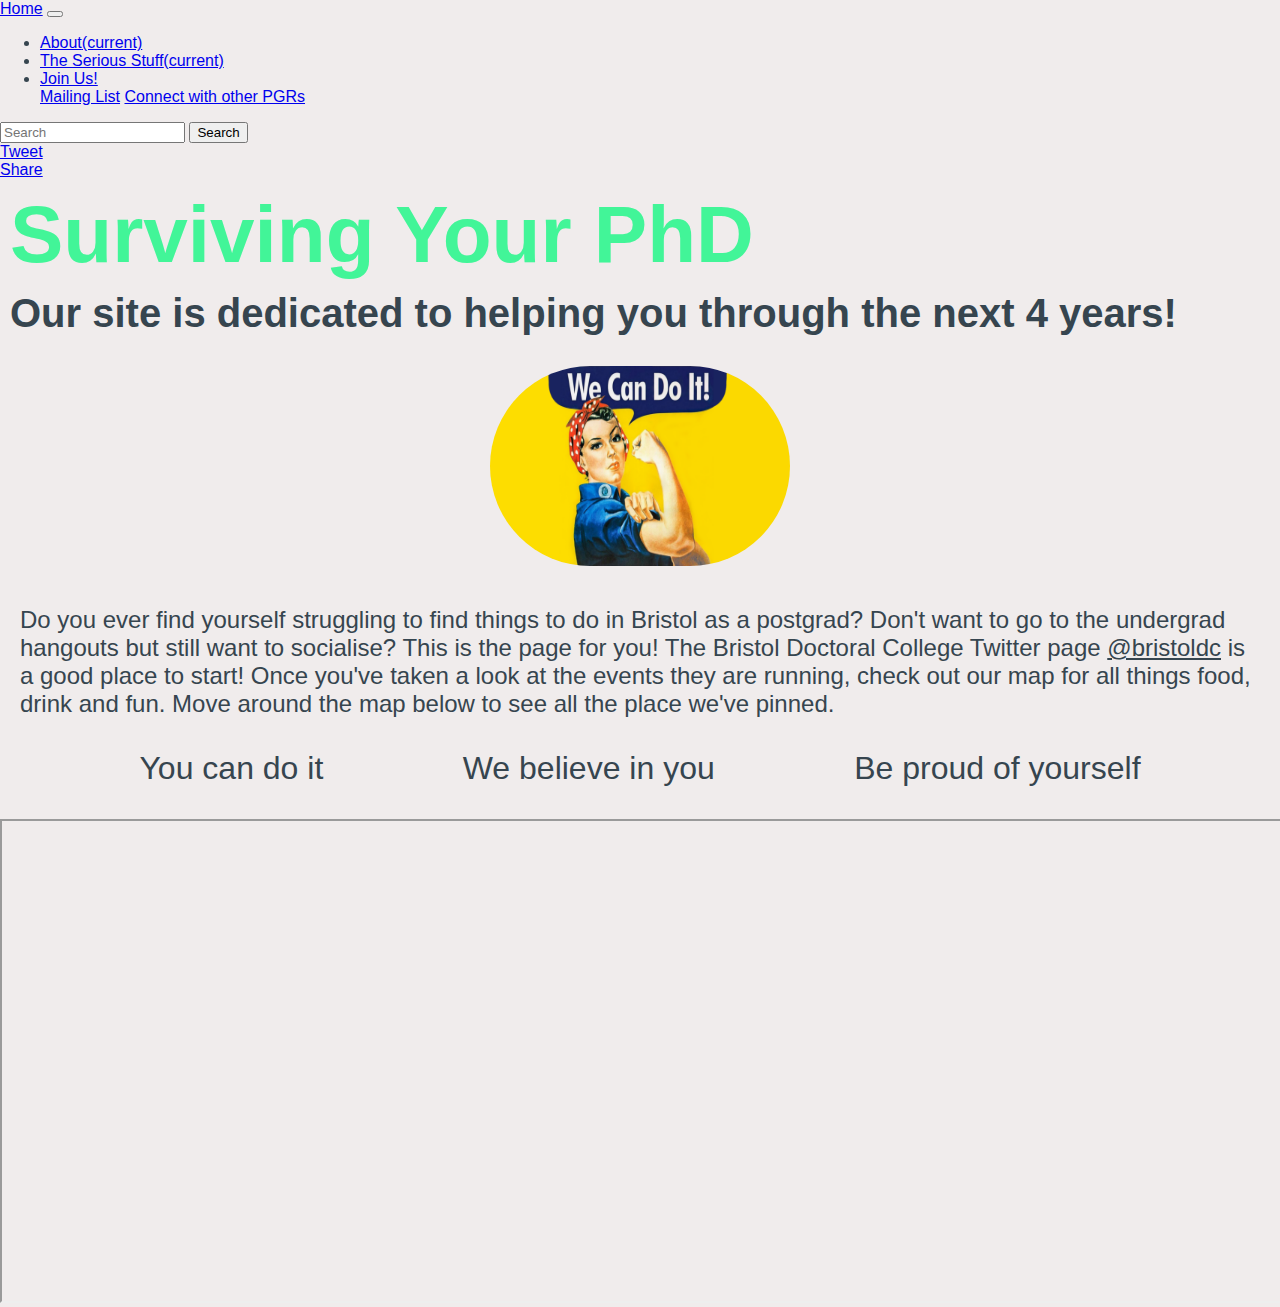
<file: index.html>
<!DOCTYPE html>
<html>

<head>
  <title>Surviving Your PhD</title>
  <link rel="stylesheet" href="https://stackpath.bootstrapcdn.com/bootstrap/4.4.0/css/bootstrap.min.css" integrity="sha384-SI27wrMjH3ZZ89r4o+fGIJtnzkAnFs3E4qz9DIYioCQ5l9Rd/7UAa8DHcaL8jkWt" crossorigin="anonymous">
  <link rel="stylesheet" type="text/css" href="index_style.css">
</head>

<body>
  <nav class="navbar navbar-expand-lg navbar-light bg-light">
    <a class="navbar-brand" href="#">Home</a>
    <button class="navbar-toggler" type="button" data-toggle="collapse" data-target="#navbarSupportedContent" aria-controls="navbarSupportedContent" aria-expanded="false" aria-label="Toggle navigation">
      <span class="navbar-toggler-icon"></span>
    </button>
    <div class="collapse navbar-collapse" id="navbarSupportedContent">
      <ul class="navbar-nav mr-auto">
        <li class="nav-item active">
          <a class="nav-link" href="About_page.html">About<span class="sr-only">(current)</span></a>
        </li>
        <li class="nav-item active">
          <a class="nav-link" href="Serious.html">The Serious Stuff<span class="sr-only">(current)</span></a>
        </li>
        <li class="nav-item dropdown">
          <a class="nav-link dropdown-toggle" href="#" id="navbarDropdown" role="button" data-toggle="dropdown" aria-haspopup="true" aria-expanded="false">
            Join Us!</a>
          <div class="dropdown-menu" aria-labelledby="navbarDropdown">
            <a class="dropdown-item" href="Mailing_list.html">Mailing List</a>
            <a class="dropdown-item" href="https://www.facebook.com/groups/pgnetwork/">Connect with other PGRs</a>
          </div>
        </li>
      </ul>
      <form class="form-inline my-2 my-lg-0">
        <input class="form-control mr-sm-2" type="search" placeholder="Search" aria-label="Search">
        <button class="btn btn-outline-success my-2 my-sm-0" type="submit">Search</button>
      </form>
    </div>
  </nav>
  <a href="https://twitter.com/share?ref_src=twsrc%5Etfw" class="twitter-share-button" data-size="large" data-show-count="false">Tweet</a><br>
  <div class="fb-share-button" data-href="https://dinakan789.github.io/CFG-project/Serious.html" data-layout="button_count" data-size="large"><a target="_blank" href="https://www.facebook.com/sharer/sharer.php?u=https%3A%2F%2Fdinakan789.github.io%2FCFG-project%2FSerious.html&amp;src=sdkpreparse" class="fb-xfbml-parse-ignore">Share</a></div>
  <div class="container">
    <div class="row">
      <div class="col-sm">
        <h1>Surviving Your PhD</h1>
        <h2>Our site is dedicated to helping you through the next 4 years!</h2>
        <img src="we_can_do_it.png" alt="Inspirational Image" style="width:300px;height:200px;">
      </div>
    </div>
  </div>
  <div class="container">
    <div class="row">
      <div class="col-sm">
        <p class="text-justify">Do you ever find yourself struggling to find things to do in Bristol as a postgrad? Don't want to go to the undergrad hangouts but still want to socialise? This is the page for you! The Bristol Doctoral College Twitter page
          <a class ="bdc" href="https://twitter.com/bristoldc?lang=en">@bristoldc</a>
          is a good place to start! Once you've taken a look at the events they are running, check out our map for all things food, drink and fun. Move around the map below to see all the place we've pinned.
          <ol>
            <li id="top">You can do it</li>
            <li id="middle">We believe in you</li>
            <li id="bottom">Be proud of yourself</li>
          </ol>
        </p>
      </div>
    </div>
  </div>
  <iframe src="https://www.google.co.uk/maps/d/embed?mid=10mdxvRXufTU4mFxarI4h4KiiKmgjUuBt" width=100% height="480"></iframe>
</body>

<script src="https://code.jquery.com/jquery-3.4.1.slim.min.js" integrity="sha384-J6qa4849blE2+poT4WnyKhv5vZF5SrPo0iEjwBvKU7imGFAV0wwj1yYfoRSJoZ+n" crossorigin="anonymous"></script>
<script src="https://cdn.jsdelivr.net/npm/popper.js@1.16.0/dist/umd/popper.min.js" integrity="sha384-Q6E9RHvbIyZFJoft+2mJbHaEWldlvI9IOYy5n3zV9zzTtmI3UksdQRVvoxMfooAo" crossorigin="anonymous"></script>
<script src="https://stackpath.bootstrapcdn.com/bootstrap/4.4.0/js/bootstrap.min.js" integrity="sha384-3qaqj0lc6sV/qpzrc1N5DC6i1VRn/HyX4qdPaiEFbn54VjQBEU341pvjz7Dv3n6P" crossorigin="anonymous"></script>
<script async src="https://platform.twitter.com/widgets.js" charset="utf-8"></script>
<div id="fb-root"></div>
  <script async defer crossorigin="anonymous" src="https://connect.facebook.net/en_GB/sdk.js#xfbml=1&version=v5.0"></script>
</html>
</file>
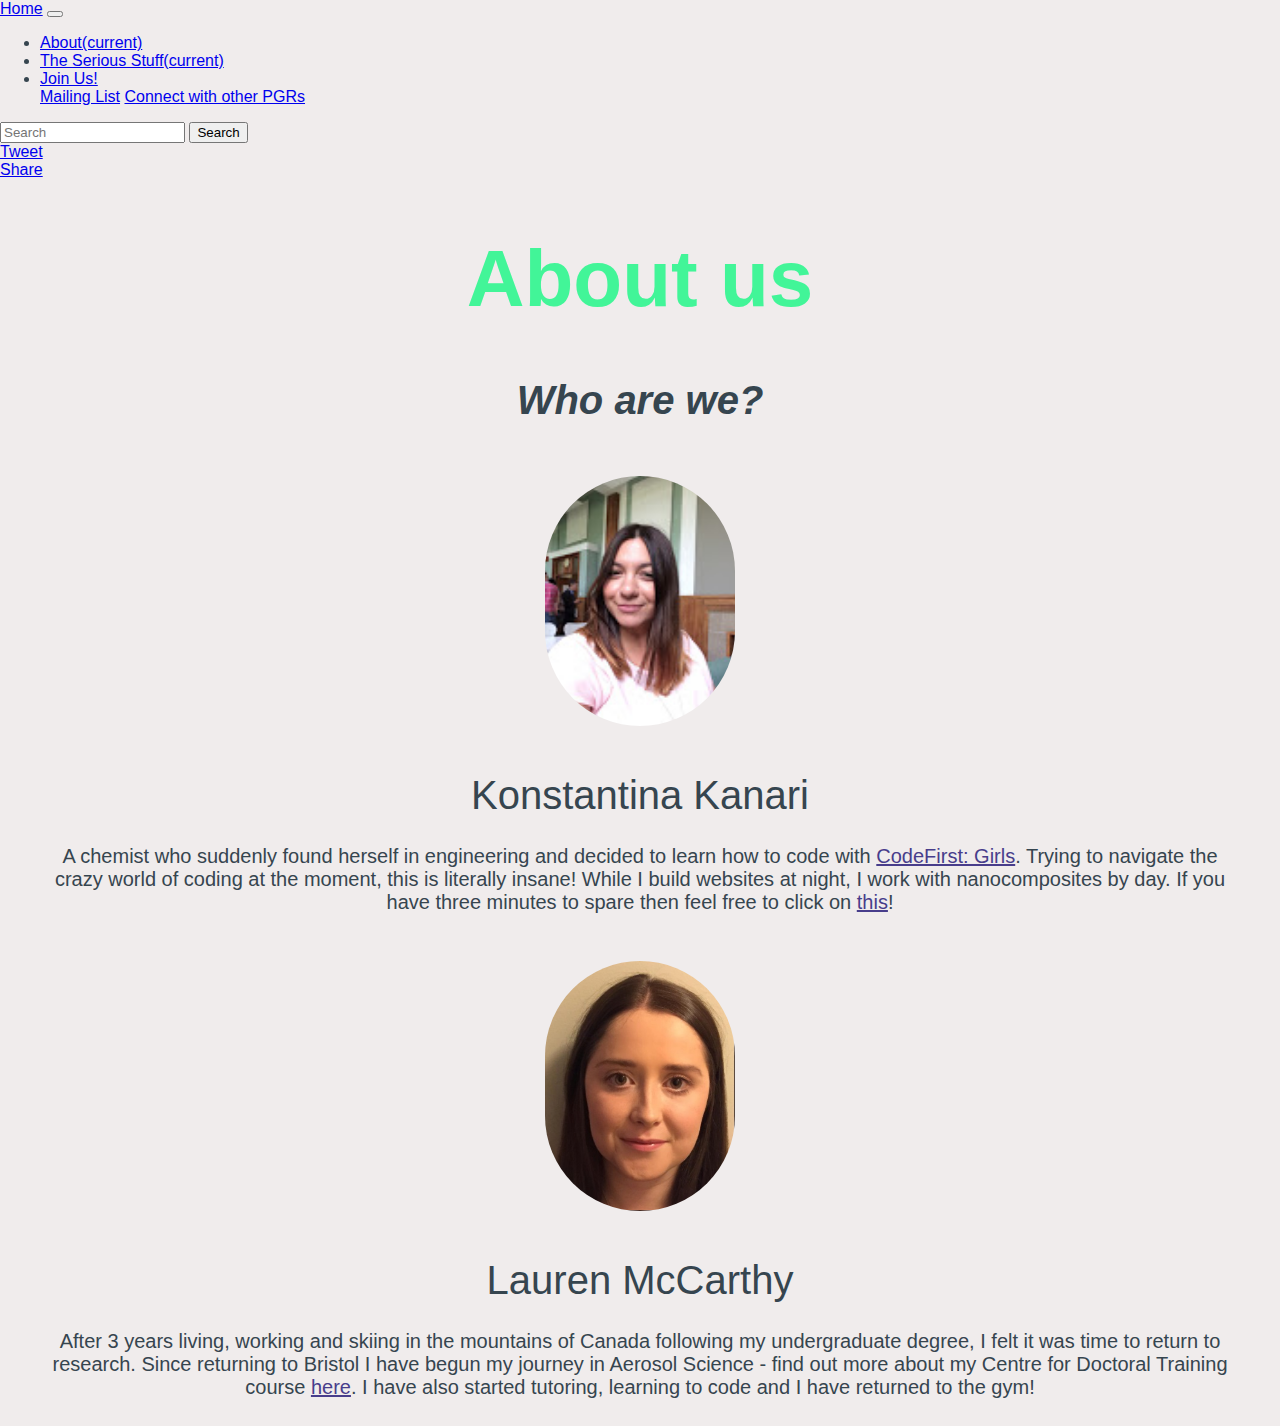
<file: About_page.html>
<!DOCTYPE html>
<html>
<head>
  <title>About us</title>
  <link rel="stylesheet" href="https://stackpath.bootstrapcdn.com/bootstrap/4.4.0/css/bootstrap.min.css" integrity="sha384-SI27wrMjH3ZZ89r4o+fGIJtnzkAnFs3E4qz9DIYioCQ5l9Rd/7UAa8DHcaL8jkWt" crossorigin="anonymous">
  <link rel="stylesheet" type="text/css" href="About_style.css">

  <body>
    <nav class="navbar navbar-expand-lg navbar-light bg-light">
      <a class="navbar-brand" href="index.html">Home</a>
      <button class="navbar-toggler" type="button" data-toggle="collapse" data-target="#navbarSupportedContent" aria-controls="navbarSupportedContent" aria-expanded="false" aria-label="Toggle navigation">
        <span class="navbar-toggler-icon"></span>
      </button>

      <div class="collapse navbar-collapse" id="navbarSupportedContent">
        <ul class="navbar-nav mr-auto">
          <li class="nav-item active">
            <a class="nav-link" href="About_page.html">About<span class="sr-only">(current)</span></a>
          </li>
          <li class="nav-item active">
            <a class="nav-link" href="Serious.html">The Serious Stuff<span class="sr-only">(current)</span></a>
          </li>
          <li class="nav-item dropdown">
            <a class="nav-link dropdown-toggle" href="#" id="navbarDropdown" role="button" data-toggle="dropdown" aria-haspopup="true" aria-expanded="false">
              Join Us!</a>
            <div class="dropdown-menu" aria-labelledby="navbarDropdown">
              <a class="dropdown-item" href="Mailing_list.html">Mailing List</a>
              <a class="dropdown-item" href="https://www.facebook.com/groups/pgnetwork/">Connect with other PGRs</a>
            </div>
          </li>
        </ul>
        <form class="form-inline my-2 my-lg-0">
          <input class="form-control mr-sm-2" type="search" placeholder="Search" aria-label="Search">
          <button class="btn btn-outline-success my-2 my-sm-0" type="submit">Search</button>
        </form>
      </div>
    </nav>
  </head>
  <a href="https://twitter.com/share?ref_src=twsrc%5Etfw" class="twitter-share-button" data-size="large" data-show-count="false">Tweet</a><br>
  <div class="fb-share-button" data-href="https://dinakan789.github.io/CFG-project/Serious.html" data-layout="button_count" data-size="large"><a target="_blank" href="https://www.facebook.com/sharer/sharer.php?u=https%3A%2F%2Fdinakan789.github.io%2FCFG-project%2FSerious.html&amp;src=sdkpreparse" class="fb-xfbml-parse-ignore">Share</a></div>
  <div>
    <h1>About us</h1>
    <h2><em>Who are we?</em></h2>
  </div>
  <div class="container">
    <div class="row">
      <div class="col-sm">
        <img class="profile-img" src="Dina.jpg" alt="Konstantina Kanari" style="width:190px;height:250px;">
        <p class="name">Konstantina Kanari</p>
        <p class="text-justify">
          A chemist who suddenly found herself in engineering and decided to learn how to code with
          <a class="page_url"href="https://www.codefirstgirls.org.uk/"> CodeFirst: Girls</a>. Trying to navigate the crazy world of coding at the moment, this is literally insane!
          While I build websites at night, I work with nanocomposites by day. If you have three minutes to spare then feel free to click on
          <a class="page_url"href="https://www.youtube.com/watch?v=u_SFprV8A2s"> this</a>!</p>
        </div>
        <div class="col-sm">
          <img class="profile-img" src="Lauren.jpg" alt="Lauren McCarthy" style="width:190px;height:250px;">
          <p class="name">Lauren McCarthy</p>
          <p class="text-justify">
            After 3 years living, working and skiing in the mountains of Canada following my undergraduate degree, I felt it was time to return to research. Since returning to Bristol I have begun my journey in Aerosol Science - find out more about my Centre for Doctoral Training course
            <a class="page_url"href="https://www.aerosol-cdt.ac.uk/"> here</a>.
            I have also started tutoring, learning to code and I have returned to the gym!
          </p>
        </div>
      </div>
    </div>
  </body>

  <script src="https://code.jquery.com/jquery-3.4.1.slim.min.js" integrity="sha384-J6qa4849blE2+poT4WnyKhv5vZF5SrPo0iEjwBvKU7imGFAV0wwj1yYfoRSJoZ+n" crossorigin="anonymous"></script>
  <script src="https://cdn.jsdelivr.net/npm/popper.js@1.16.0/dist/umd/popper.min.js" integrity="sha384-Q6E9RHvbIyZFJoft+2mJbHaEWldlvI9IOYy5n3zV9zzTtmI3UksdQRVvoxMfooAo" crossorigin="anonymous"></script>
  <script src="https://stackpath.bootstrapcdn.com/bootstrap/4.4.0/js/bootstrap.min.js" integrity="sha384-3qaqj0lc6sV/qpzrc1N5DC6i1VRn/HyX4qdPaiEFbn54VjQBEU341pvjz7Dv3n6P" crossorigin="anonymous"></script>
  <script async src="https://platform.twitter.com/widgets.js" charset="utf-8"></script>
  <div id="fb-root"></div>
  <script async defer crossorigin="anonymous" src="https://connect.facebook.net/en_GB/sdk.js#xfbml=1&version=v5.0"></script>
  </html>
</file>
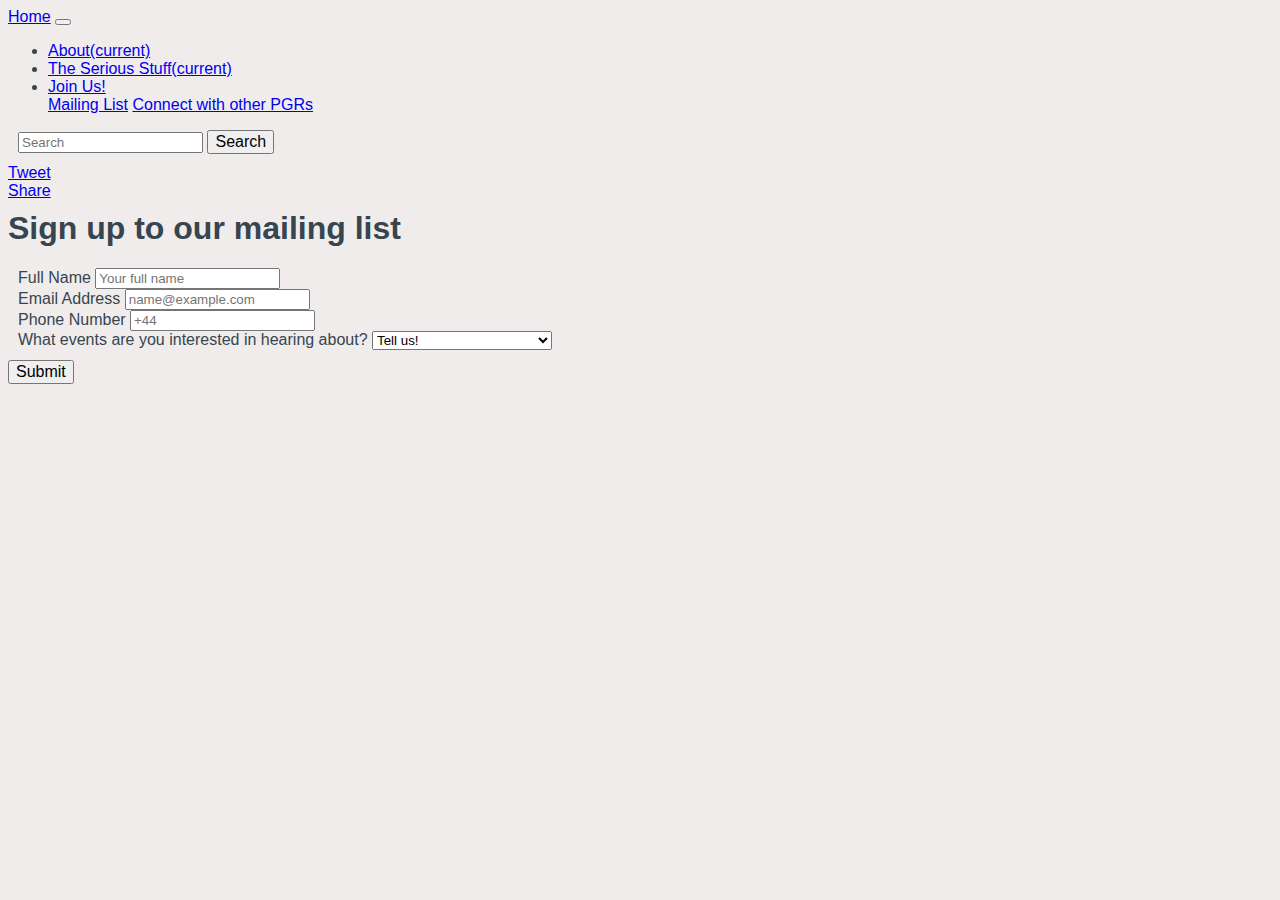
<file: Mailing_list.html>
<!DOCTYPE html>
<html>

<head>
  <title>Mailing List</title>
  <link rel="stylesheet" href="https://stackpath.bootstrapcdn.com/bootstrap/4.4.0/css/bootstrap.min.css" integrity="sha384-SI27wrMjH3ZZ89r4o+fGIJtnzkAnFs3E4qz9DIYioCQ5l9Rd/7UAa8DHcaL8jkWt" crossorigin="anonymous">
  <link rel="stylesheet" type="text/css" href="Mailing_list_style.css">
</head>

<body>
  <nav class="navbar navbar-expand-lg navbar-light bg-light">
    <a class="navbar-brand" href="index.html">Home</a>
    <button class="navbar-toggler" type="button" data-toggle="collapse" data-target="#navbarSupportedContent" aria-controls="navbarSupportedContent" aria-expanded="false" aria-label="Toggle navigation">
      <span class="navbar-toggler-icon"></span>
    </button>
    <div class="collapse navbar-collapse" id="navbarSupportedContent">
      <ul class="navbar-nav mr-auto">
        <li class="nav-item active">
          <a class="nav-link" href="About_page.html">About<span class="sr-only">(current)</span></a>
        </li>
        <li class="nav-item active">
          <a class="nav-link" href="Serious.html">The Serious Stuff<span class="sr-only">(current)</span></a>
        </li>
        <li class="nav-item dropdown">
          <a class="nav-link dropdown-toggle" href="#" id="navbarDropdown" role="button" data-toggle="dropdown" aria-haspopup="true" aria-expanded="false">
            Join Us!</a>
            <div class="dropdown-menu" aria-labelledby="navbarDropdown">
              <a class="dropdown-item" href="Mailing_list.html">Mailing List</a>
              <a class="dropdown-item" href="https://www.facebook.com/groups/pgnetwork/">Connect with other PGRs</a>
            </div>
          </li>
        </ul>
        <form class="form-inline my-2 my-lg-0">
          <input class="form-control mr-sm-2" type="search" placeholder="Search" aria-label="Search">
          <button class="btn btn-outline-success my-2 my-sm-0" type="submit">Search</button>
        </form>
      </div>
    </nav>
    <a href="https://twitter.com/share?ref_src=twsrc%5Etfw" class="twitter-share-button" data-size="large" data-show-count="false">Tweet</a><br>
    <div class="fb-share-button" data-href="https://dinakan789.github.io/CFG-project/Serious.html" data-layout="button_count" data-size="large"><a target="_blank" href="https://www.facebook.com/sharer/sharer.php?u=https%3A%2F%2Fdinakan789.github.io%2FCFG-project%2FSerious.html&amp;src=sdkpreparse" class="fb-xfbml-parse-ignore">Share</a></div>
    <div class="container">
      <div class="row">
        <div class="col-sm">
          <h1>Sign up to our mailing list</h1>
        </div>
      </div>
    </div>
    <form>
      <div class="container">
        <div class="row">
          <div class="col-sm">
            <div class="form-group">
              <label for="exampleFormControlInput1">Full Name</label>
              <input type="email" class="form-control" id="exampleFormControlInput1" placeholder="Your full name">
            </div>
            <div class="form-group">
              <label for="exampleFormControlInput1">Email Address</label>
              <input type="email" class="form-control" id="exampleFormControlInput1" placeholder="name@example.com">
            </div>
            <div class="form-group">
              <label for="exampleFormControlInput1">Phone Number</label>
              <input type="email" class="form-control" id="exampleFormControlInput1" placeholder="+44">
            </div>
            <div class="form-group">
              <label for="exampleFormControlSelect1">What events are you interested in hearing about?</label>
              <select class="form-control" id="exampleFormControlSelect1">
                <option>Tell us!</option>
                <option>Food and drink</option>
                <option>Pubs and bars</option>
                <option>Theatre and entertainment</option>
              </select>
            </div>
          </div>
        </div>
      </div>
    </form>
    <div class="container">
      <div class="row">
        <div class="col-sm">
          <button class="btn btn-outline-success my-2 my-sm-0" type="submit">Submit</button>
        </div>
      </div>
    </div>
  </body>

  <script src="https://code.jquery.com/jquery-3.4.1.slim.min.js" integrity="sha384-J6qa4849blE2+poT4WnyKhv5vZF5SrPo0iEjwBvKU7imGFAV0wwj1yYfoRSJoZ+n" crossorigin="anonymous"></script>
  <script src="https://cdn.jsdelivr.net/npm/popper.js@1.16.0/dist/umd/popper.min.js" integrity="sha384-Q6E9RHvbIyZFJoft+2mJbHaEWldlvI9IOYy5n3zV9zzTtmI3UksdQRVvoxMfooAo" crossorigin="anonymous"></script>
  <script src="https://stackpath.bootstrapcdn.com/bootstrap/4.4.0/js/bootstrap.min.js" integrity="sha384-3qaqj0lc6sV/qpzrc1N5DC6i1VRn/HyX4qdPaiEFbn54VjQBEU341pvjz7Dv3n6P" crossorigin="anonymous"></script>
  <script async src="https://platform.twitter.com/widgets.js" charset="utf-8"></script>
  <div id="fb-root"></div>
  <script async defer crossorigin="anonymous" src="https://connect.facebook.net/en_GB/sdk.js#xfbml=1&version=v5.0"></script>
  </html>
</file>
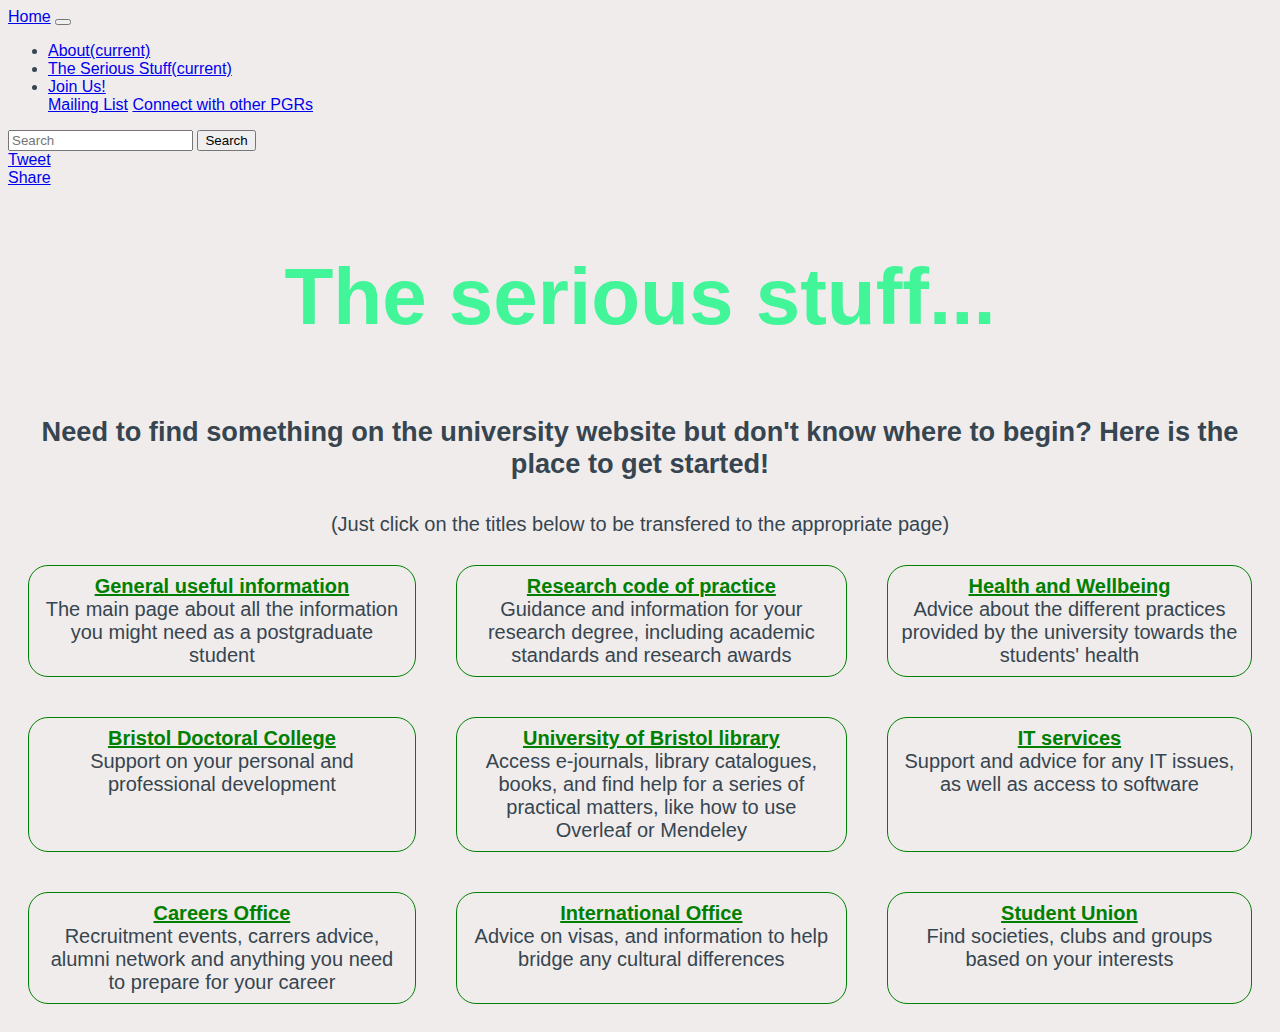
<file: Serious.html>
<!DOCTYPE html>
<html>
<head>
  <title>The serious stuff</title>
  <link rel="stylesheet" href="https://stackpath.bootstrapcdn.com/bootstrap/4.4.0/css/bootstrap.min.css" integrity="sha384-SI27wrMjH3ZZ89r4o+fGIJtnzkAnFs3E4qz9DIYioCQ5l9Rd/7UAa8DHcaL8jkWt" crossorigin="anonymous">
  <link rel="stylesheet" type="text/css" href="Serious_style.css">

  <body>
    <nav class="navbar navbar-expand-lg navbar-light bg-light">
      <a class="navbar-brand" href="index.html">Home</a>
      <button class="navbar-toggler" type="button" data-toggle="collapse" data-target="#navbarSupportedContent" aria-controls="navbarSupportedContent" aria-expanded="false" aria-label="Toggle navigation">
        <span class="navbar-toggler-icon"></span>
      </button>
      <div class="collapse navbar-collapse" id="navbarSupportedContent">
        <ul class="navbar-nav mr-auto">
          <li class="nav-item active">
            <a class="nav-link" href="About_page.html">About<span class="sr-only">(current)</span></a>
          </li>
          <li class="nav-item active">
            <a class="nav-link" href="Serious.html">The Serious Stuff<span class="sr-only">(current)</span></a>
          </li>
          <li class="nav-item dropdown">
            <a class="nav-link dropdown-toggle" href="#" id="navbarDropdown" role="button" data-toggle="dropdown" aria-haspopup="true" aria-expanded="false">
              Join Us!</a>
              <div class="dropdown-menu" aria-labelledby="navbarDropdown">
                <a class="dropdown-item" href="Mailing_list.html">Mailing List</a>
                <a class="dropdown-item" href="https://www.facebook.com/groups/pgnetwork/">Connect with other PGRs</a>
              </div>
            </li>
          </ul>
          <form class="form-inline my-2 my-lg-0">
            <input class="form-control mr-sm-2" type="search" placeholder="Search" aria-label="Search">
            <button class="btn btn-outline-success my-2 my-sm-0" type="submit">Search</button>
          </form>
        </div>
      </nav>
    </head>
    <a href="https://twitter.com/share?ref_src=twsrc%5Etfw" class="twitter-share-button" data-size="large" data-show-count="false">Tweet</a><br>
    <div class="fb-share-button" data-href="https://dinakan789.github.io/CFG-project/Serious.html" data-layout="button_count" data-size="large"><a target="_blank" href="https://www.facebook.com/sharer/sharer.php?u=https%3A%2F%2Fdinakan789.github.io%2FCFG-project%2FSerious.html&amp;src=sdkpreparse" class="fb-xfbml-parse-ignore">Share</a></div>

    <div>
      <h1>The serious stuff...</h1>
      <h2>Need to find something on the university website but don't know where to begin? Here is the place to get started!</h2>
    </div>
    <p>(Just click on the titles below to be transfered to the appropriate page)</<p>
      <div class="grid-container">
        <div class="grid-item">
          <p><b><a class="page_url"href="http://www.bristol.ac.uk/students/"> General useful information</a></b><br>
            The main page about all the information you might need as a postgraduate student </p>
          </div>
          <div class="grid-item">
            <p><b><a class="page_url"href="http://www.bristol.ac.uk/academic-quality/pg/cop-research-degrees.html">Research code of practice</a></b><br>Guidance and information for your research degree, including academic standards and research awards</p>
          </div>
          <div class="grid-item">
            <p><b><a class="page_url"href="http://bristol.ac.uk/students/wellbeing/">Health and Wellbeing</a></b><br>Advice about the different practices provided by the university towards the students' health</p>
          </div>
          <div class="grid-item">
            <p><b><a class="page_url"href="http://www.bristol.ac.uk/doctoral-college/">Bristol Doctoral College</a></b><br>Support on your personal and professional development</p>
          </div>
          <div class="grid-item">
            <p><b><a class="page_url"href="http://www.bris.ac.uk/library/">University of Bristol library</a></b><br>Access e-journals, library catalogues, books, and find help for a series of practical matters, like how to use Overleaf or Mendeley</p>
          </div>
          <div class="grid-item">
            <p><b><a class="page_url"href="http://bristol.ac.uk/students/study/it/">IT services</a></b><br>Support and advice for any IT issues, as well as access to software</p>
          </div>
          <div class="grid-item">
            <p><b><a class="page_url"href="http://bristol.ac.uk/careers/">Careers Office</a></b><br>Recruitment events, carrers advice, alumni network and anything you need to prepare for your career</p>
          </div>
          <div class="grid-item">
            <p><b><a class="page_url"href="http://bristol.ac.uk/students/international/">International Office</a></b><br>Advice on visas, and information to help bridge any cultural differences</p>
          </div>
          <div class="grid-item">
            <p><b><a class="page_url"href="https://www.bristolsu.org.uk/">Student Union</a></b><br>Find societies, clubs and groups based on your interests</p>
          </div>
        </div>
      </body>

      <script src="https://code.jquery.com/jquery-3.4.1.slim.min.js" integrity="sha384-J6qa4849blE2+poT4WnyKhv5vZF5SrPo0iEjwBvKU7imGFAV0wwj1yYfoRSJoZ+n" crossorigin="anonymous"></script>
      <script src="https://cdn.jsdelivr.net/npm/popper.js@1.16.0/dist/umd/popper.min.js" integrity="sha384-Q6E9RHvbIyZFJoft+2mJbHaEWldlvI9IOYy5n3zV9zzTtmI3UksdQRVvoxMfooAo" crossorigin="anonymous"></script>
      <script src="https://stackpath.bootstrapcdn.com/bootstrap/4.4.0/js/bootstrap.min.js" integrity="sha384-3qaqj0lc6sV/qpzrc1N5DC6i1VRn/HyX4qdPaiEFbn54VjQBEU341pvjz7Dv3n6P" crossorigin="anonymous"></script>
      <script async src="https://platform.twitter.com/widgets.js" charset="utf-8"></script>
      <div id="fb-root"></div>
      <script async defer crossorigin="anonymous" src="https://connect.facebook.net/en_GB/sdk.js#xfbml=1&version=v5.0"></script>
      </html>
</file>
<file: index_style.css>
body {
  color: rgb(54,69,79);
  font-family: helvetica;
  margin: 0px;
  background-color: rgb(240,236,236)
}

h1, h2 {
  text-align: left;
  margin: 10px
}

h1 {
  font-size: 5em;
  color: rgb(66,245,152);
}

h2 {
  font-size: 2.5em;
}

img {
  display: flex;
  padding: 20px;
  margin: 0 auto;
  border-radius: 130px;
}

p {
  font-size: 1.5em;
  text-align: left;
  margin: 20px;
}

.bdc {
  color: rgb(54,69,79);
  text-decoration: underline;
}

ol {
  list-style: none;
  padding: 0;
  font-size: 2.5vw;
  display: flex;
  width: 100%;
  flex-grow: 1;
  justify-content:space-evenly;
  white-space: nowrap;
  text-align: center;
}

li {
    transition: 0.6s ease;
}

#top:hover {
  font-size: 2.1em;
  transition: 0.6s ease;
}

#middle:hover {
  font-size: 2.1em;
  transition: 0.6s ease;
}

#bottom:hover {
  font-size: 2.1em;
  transition: 0.6s ease;
}
</file>
<file: About_style.css>
body {
  color: rgb(54, 69, 79);
  font-family: 'helvetica', sans-serif;
  margin: 0px;
  background-color: rgb(240, 236, 236);
}

h1, h2 {
  text-align: center;
}

h1 {
  color: rgb(66,245,152);
  font-family: 'helvetica', sans-serif;
  font-size: 5em;
}

h2 {
  font-size: 2.5em;
}

img.profile-img {
  padding: 20px;
  display: block;
  margin: 5px auto;
  border-radius: 130px;
}

p {
  margin: 3vh 3vw;
  color: rgb(54,69,79);
  font-size: 1.25em;
  text-align: center;
}

.page_url {
  text-decoration: underline;
  color: rgb(72,61,139);
}

.name {
  margin: 3vh 3vw;
  color: rgb(54,69,79);
  font-size: 2.5em;
  text-align: center;
}
</file>
<file: Mailing_list_style.css>
body {
  color: rgb(54,69,79);
  font-family: helvetica;
  background-color: rgb(240,236,236)
}

h1 {
  text-align: left;
  font-size: 2em;
  margin-top: 10px;
}

form {
  text-align: left;
  margin: 10px;
}

button {
  text-align: left;
  font-size: 1em;
}
</file>
<file: Serious_style.css>
h1, h2 {
  text-align: center;
    padding: 10px;
}

h1 {
  color: rgb(66,245,152);
  font-family: 'helvetica', sans-serif;
  font-size: 5em;
}

h2 {
  font-size: 1.7em;
}

body {
  color: rgb(54, 69, 79);
  font-family: 'helvetica', sans-serif;
  background-color: rgb(240, 236, 236);
}

p {
  margin: 1vh 1vw;
  color: rgb(54,69,79);
  font-size: 1.25em;
  text-align: center;
}

.page_url {
    color: green;
}

.grid-container {
  display: grid;
  grid-template-columns: auto auto auto;
}

.grid-item {
  border: 1px solid green ;
  border-radius: 20px;
  margin: 20px;
}
</file>
